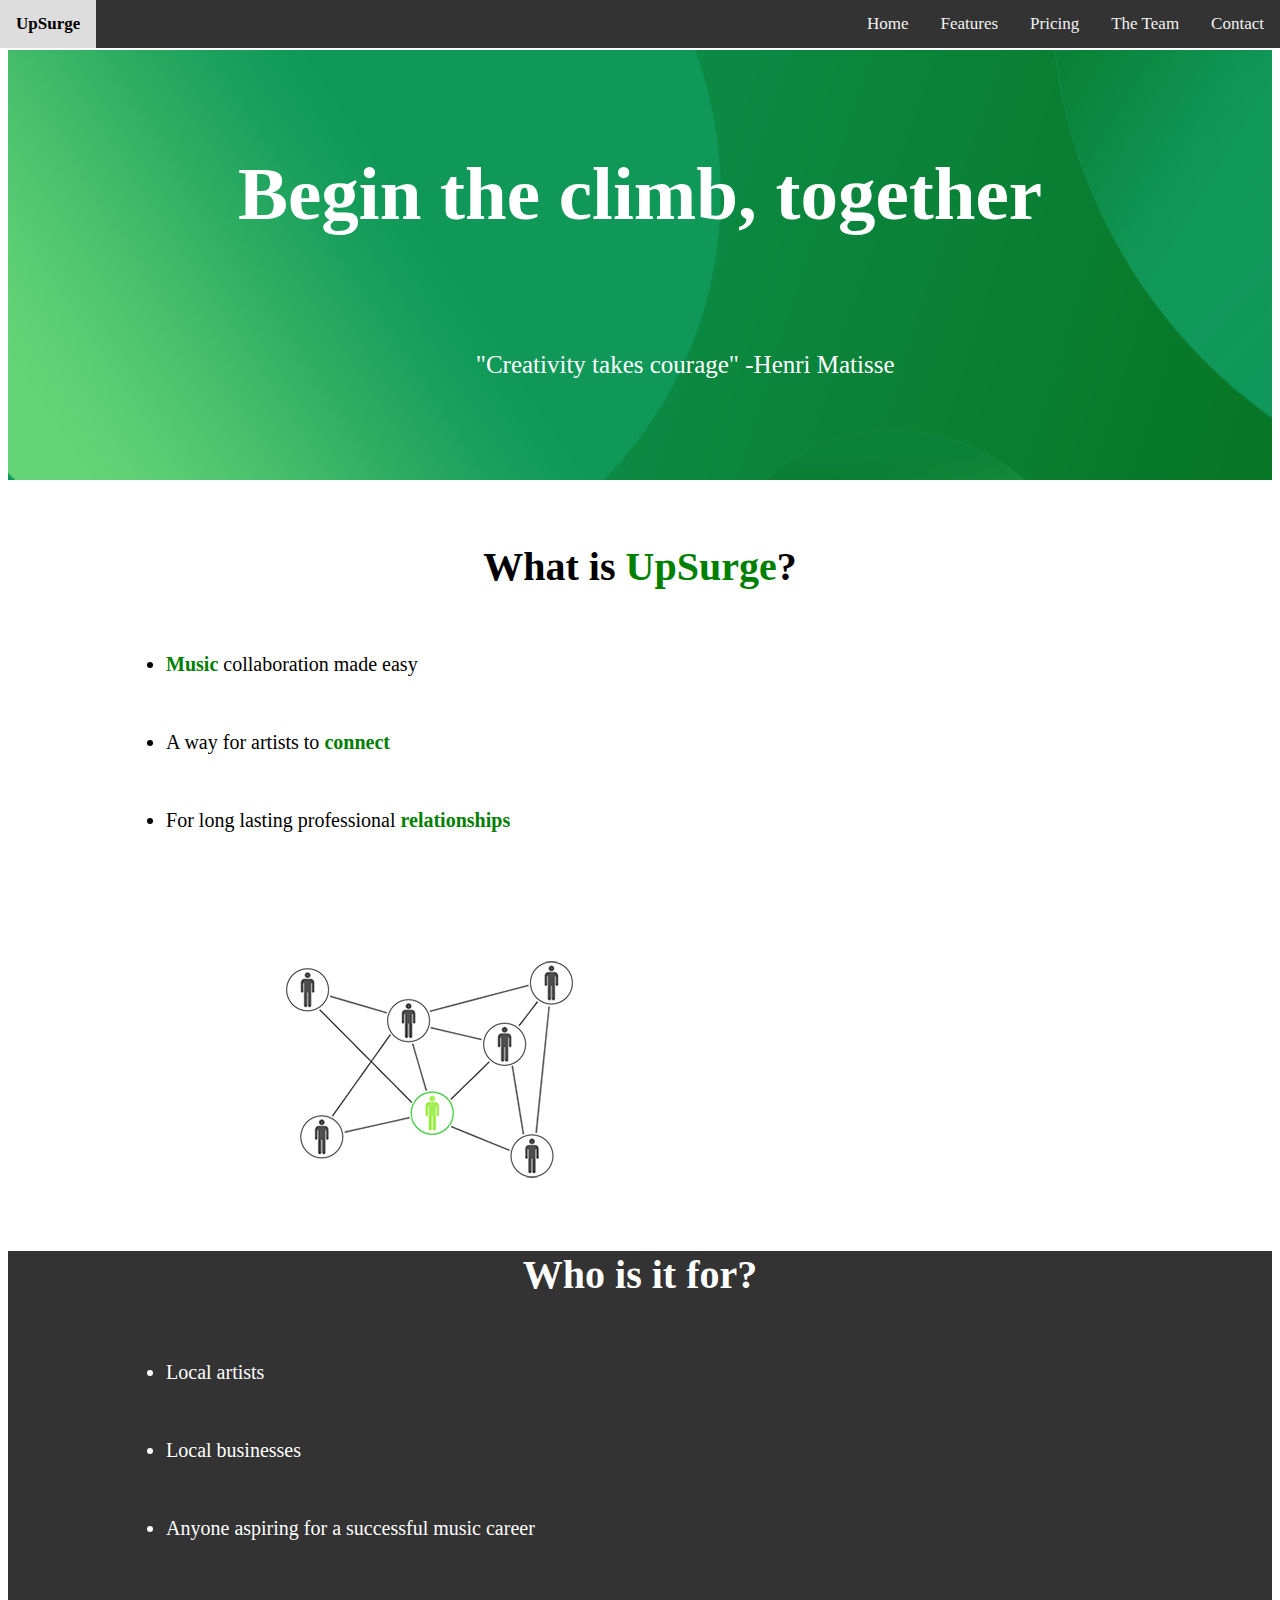
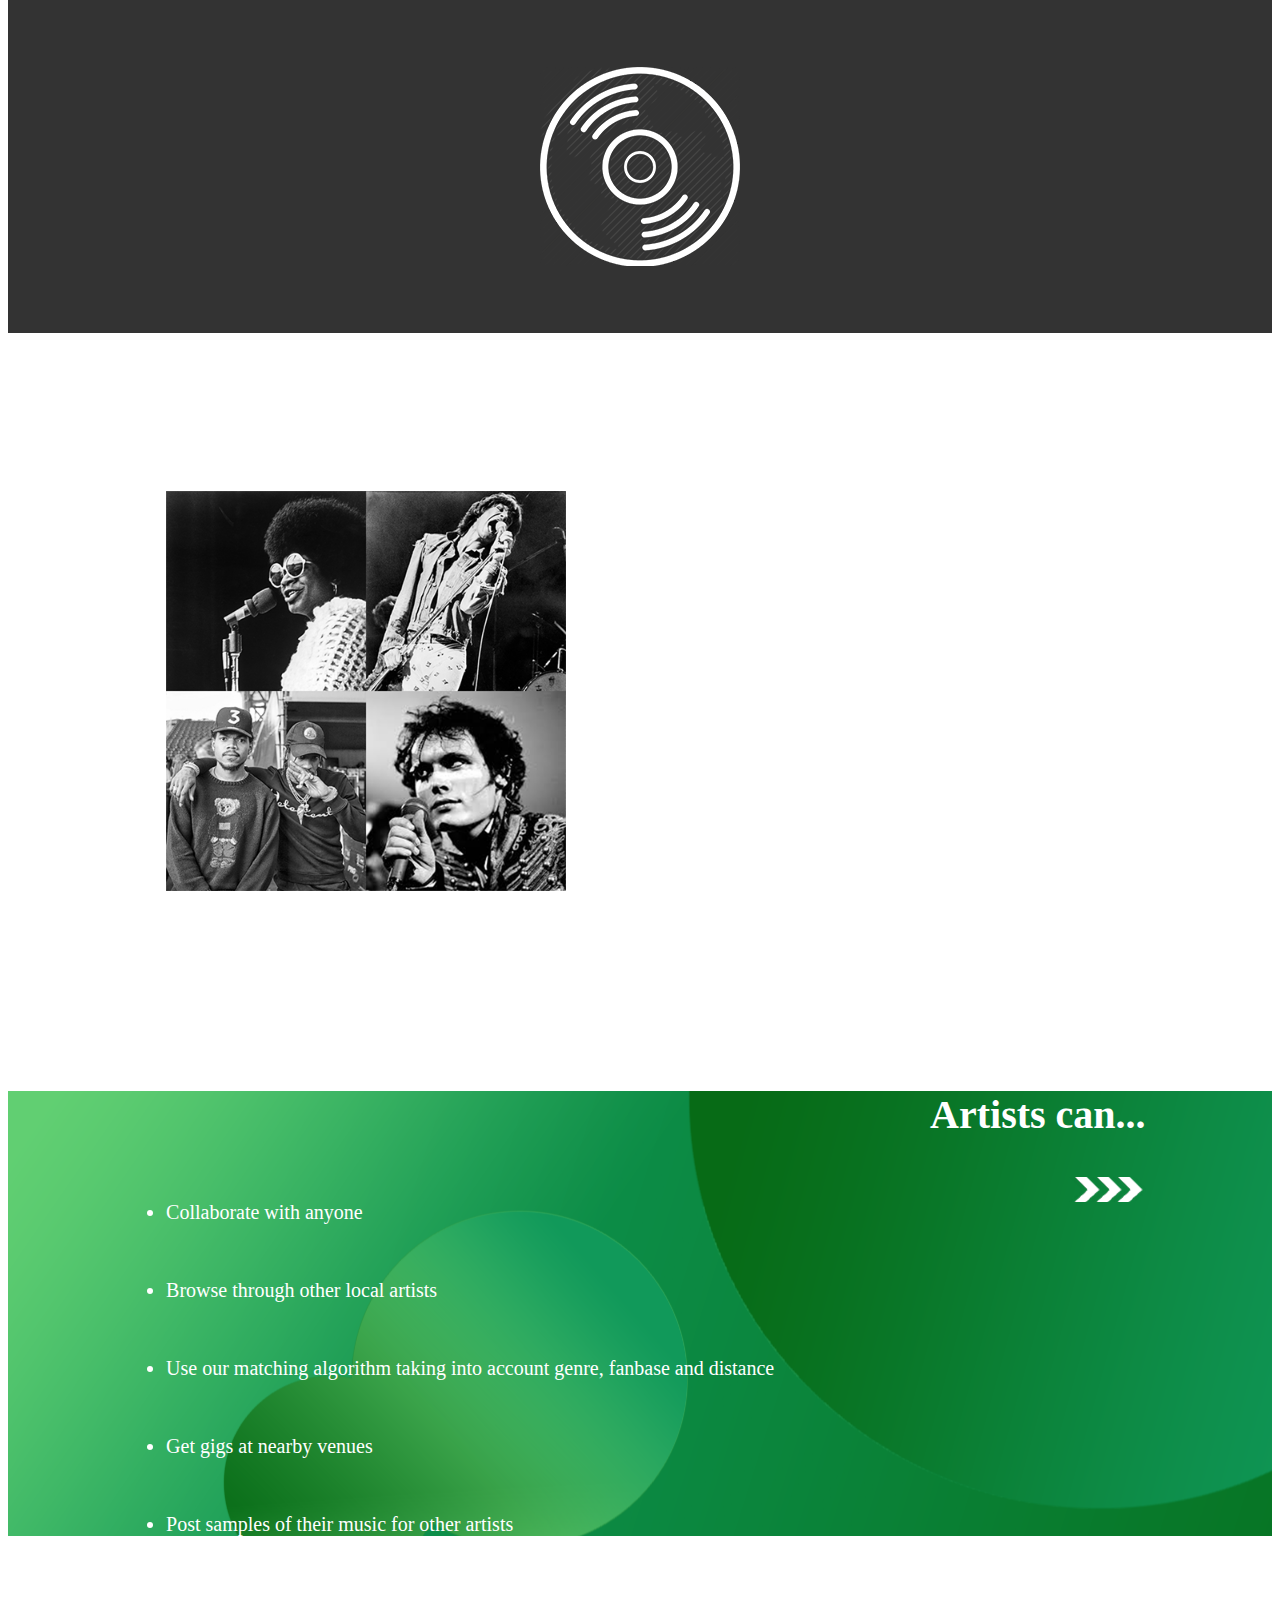
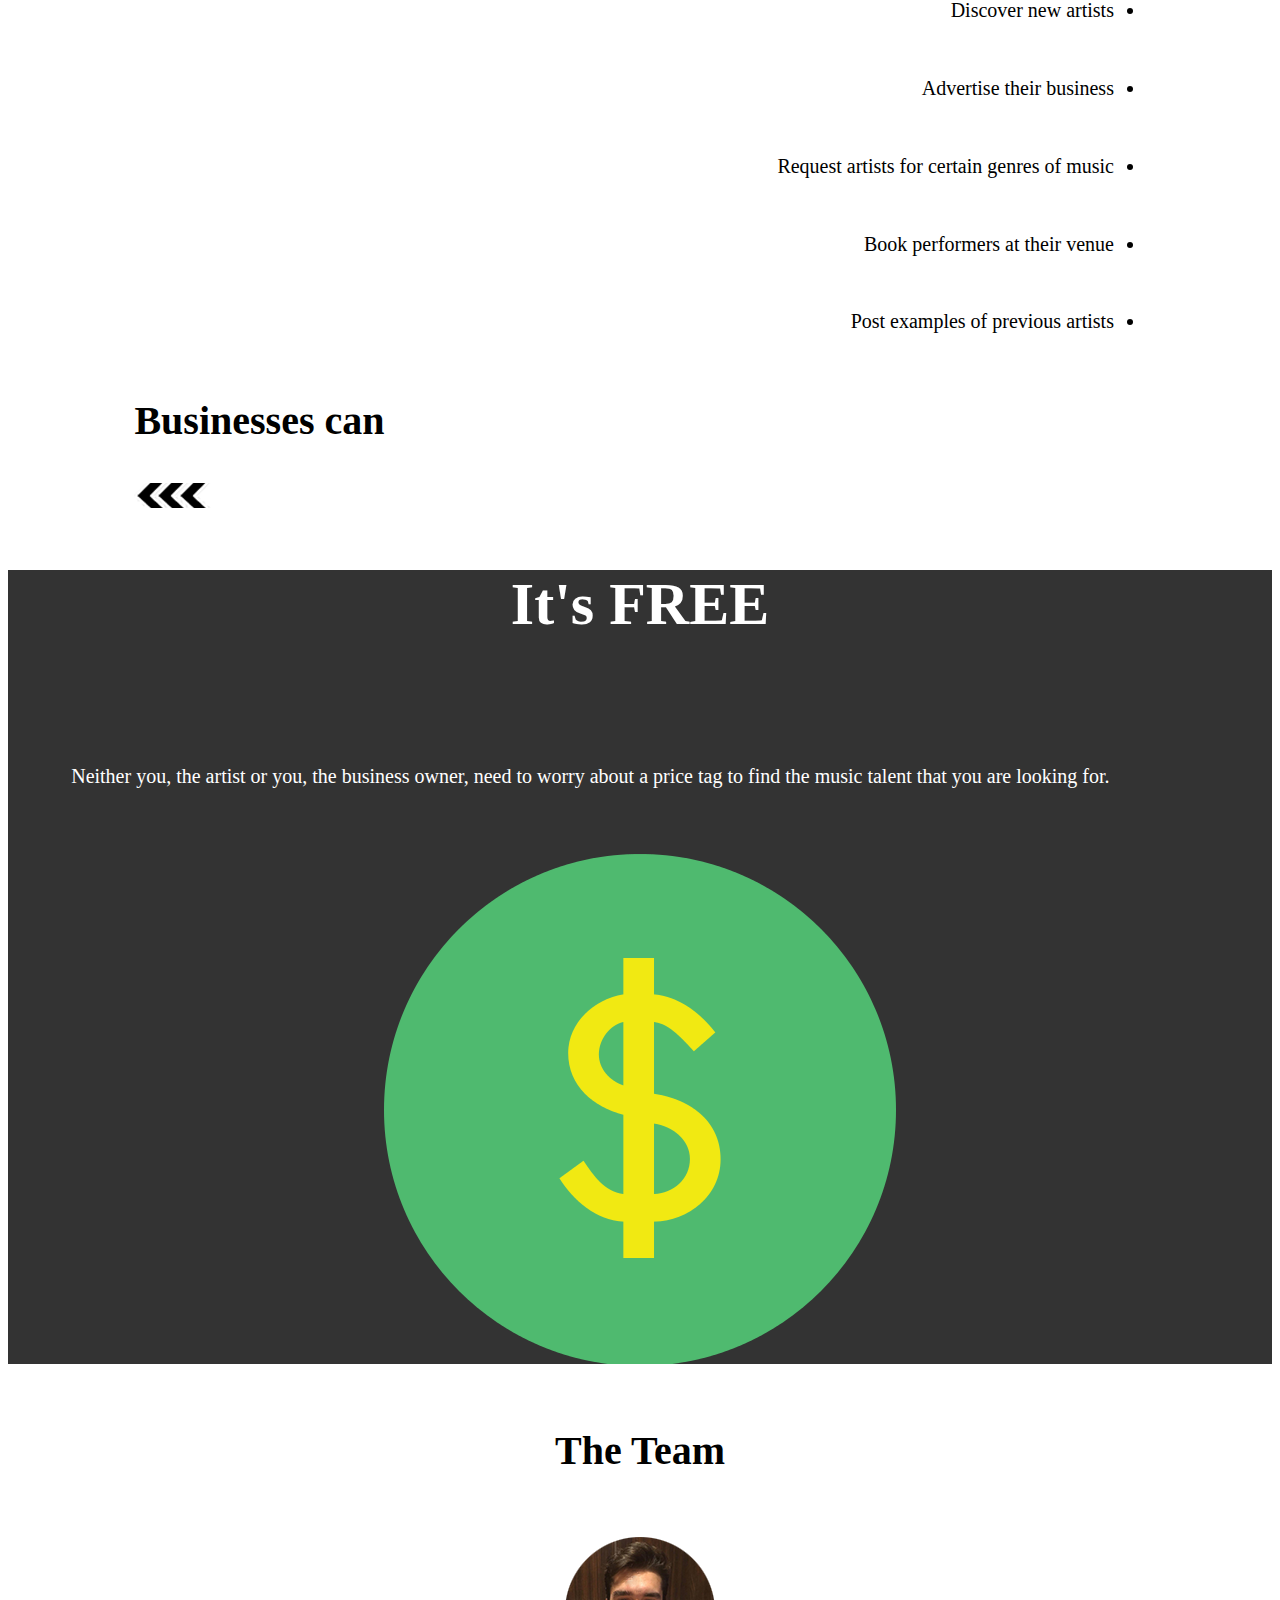
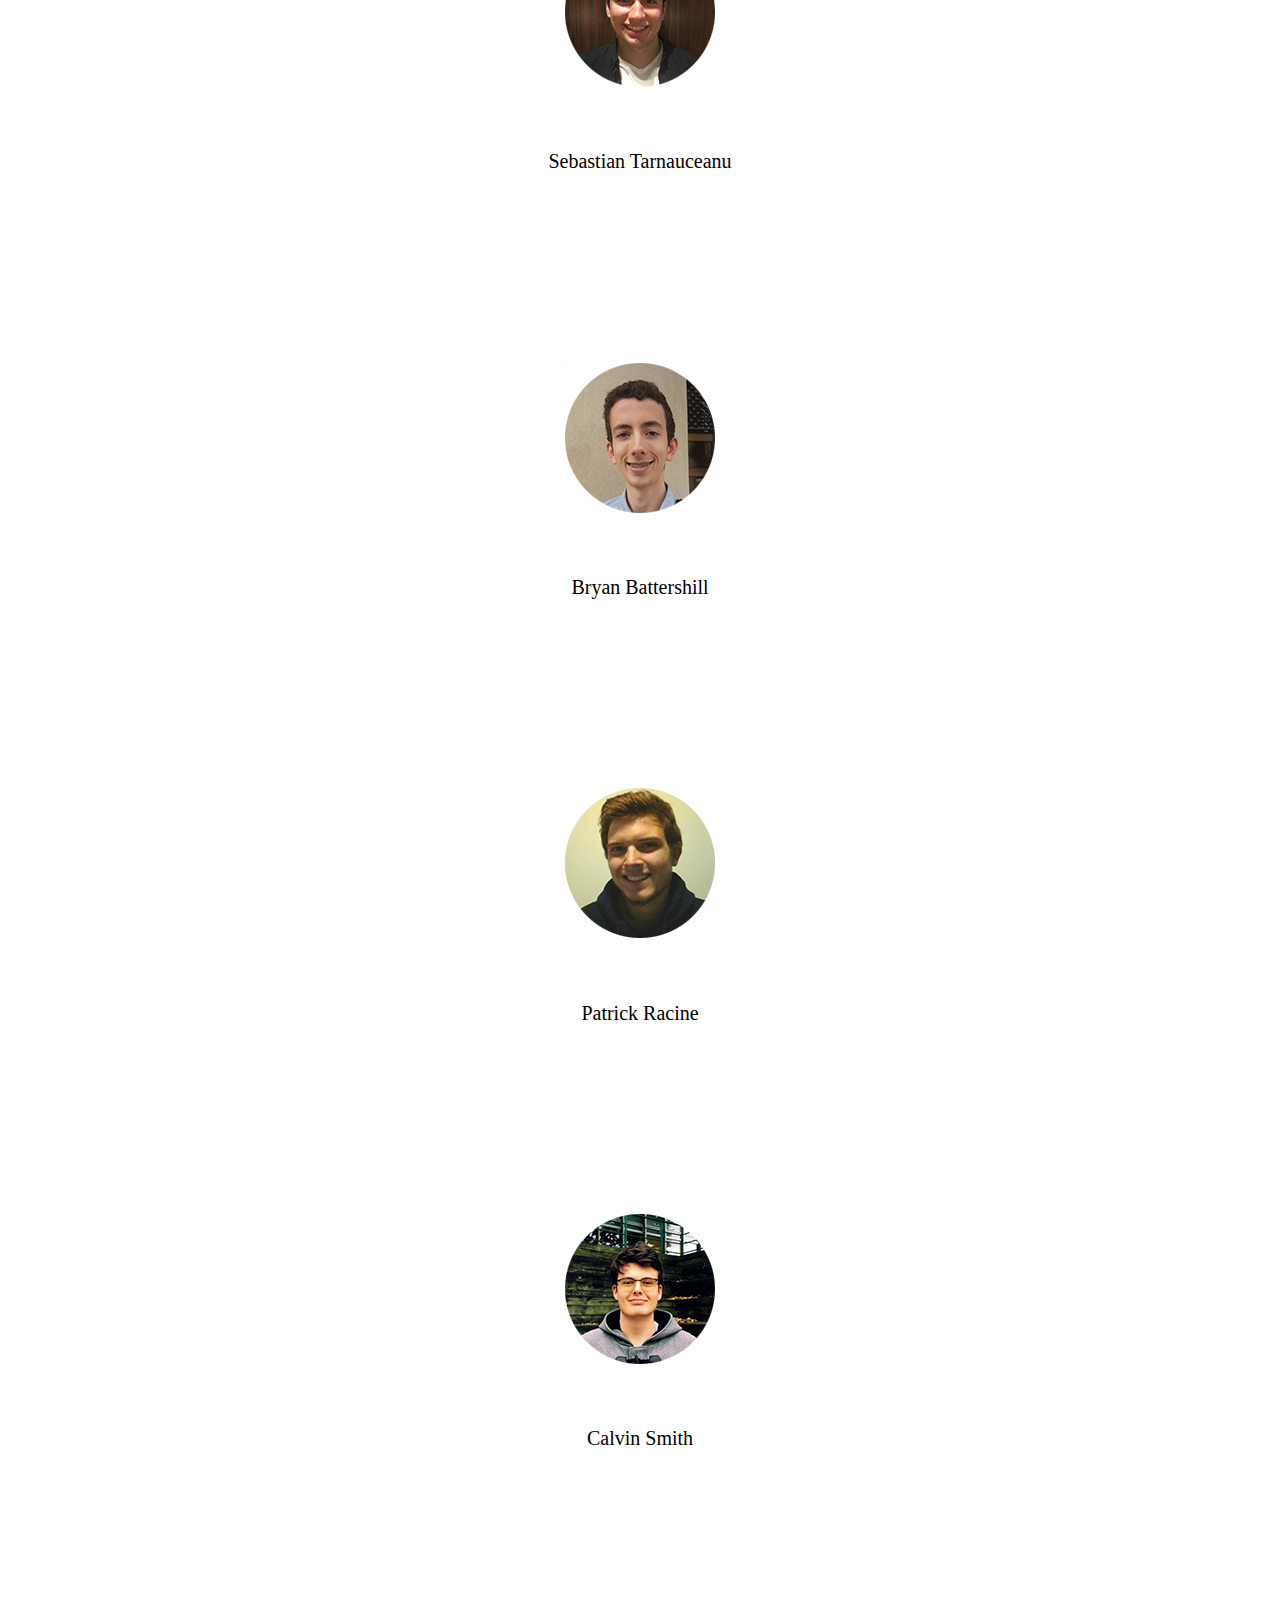
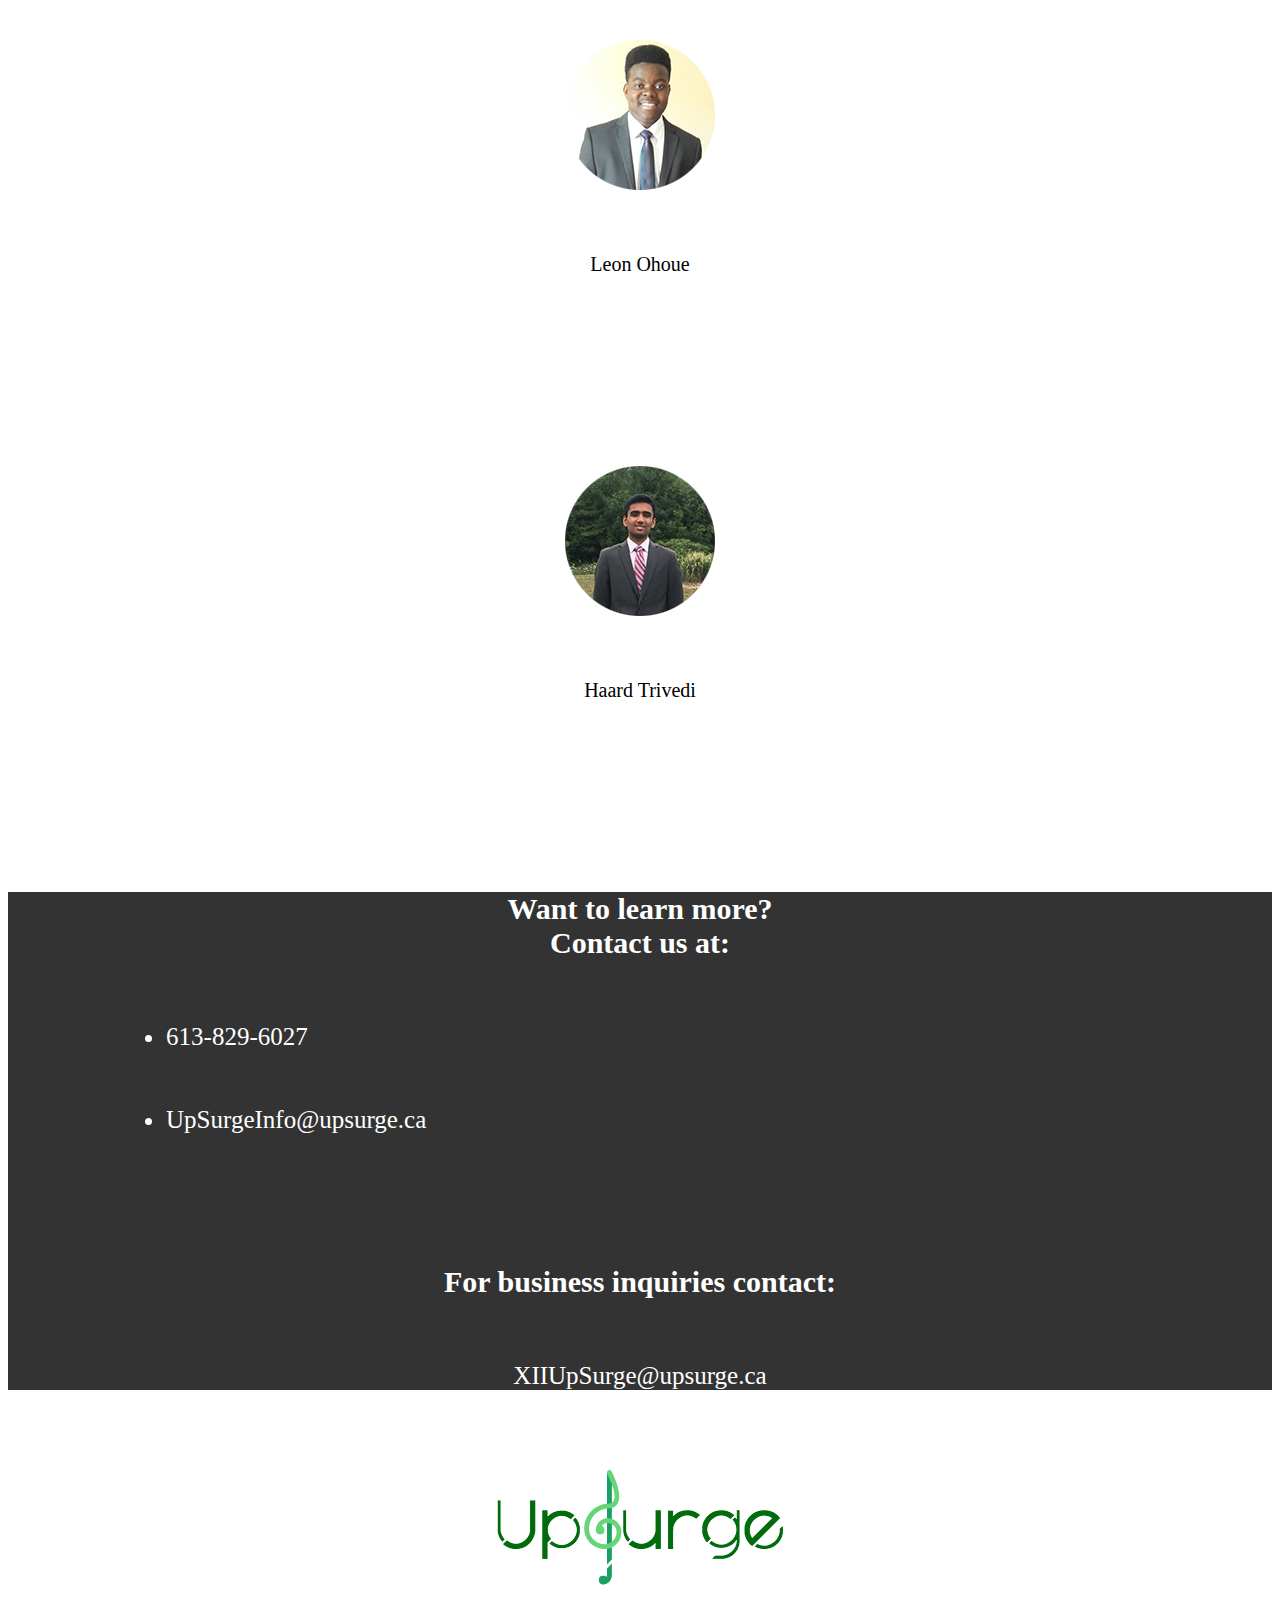
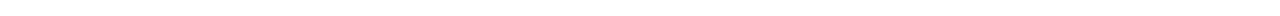
<file: index.html>
<!DOCTYPE html>
<html lang="en">

<head>
    
    <title>UpSurge</title>
    
    <meta charset="utf-8">
    
    <meta name="viewport" content="width=device-width, initial-scale=1">
    
    <link rel="stylesheet" href="https://maxcdn.bootstrapcdn.com/bootstrap/4.0.0-beta.2/css/bootstrap.min.css" integrity="sha384-PsH8R72JQ3SOdhVi3uxftmaW6Vc51MKb0q5P2rRUpPvrszuE4W1povHYgTpBfshb" crossorigin="anonymous">
    
    <script src="https://maxcdn.bootstrapcdn.com/bootstrap/4.0.0-beta.2/js/bootstrap.min.js" integrity="sha384-alpBpkh1PFOepccYVYDB4do5UnbKysX5WZXm3XxPqe5iKTfUKjNkCk9SaVuEZflJ" crossorigin="anonymous"></script>

    <style>
    
        #introText {
            
            padding-top: 8%;
            text-align: center;
            color: white;
            padding-bottom: 5%;
            font-size: 75px
            
        }
        
        #PricingText {
            
            margin-top: 10%;
            text-align: center;
            color: white;
            padding-bottom: 5%;
            font-size: 60px
            
        }
        
        #introParagraph {
            
            text-align: left;
            color: white;
			margin-left: 37%;
            padding-bottom: 8%;
            font-size: 25px
            
        }
        
        
        
        .topnav {
            
            background-color: #333;
            overflow: hidden;
			position: fixed;
			top: 0;
			left: 0;
            width: 100%;
            z-index: 1;
            
        }
        
        .topnav a {
            
            float: right;
            display: block;
            color: #f2f2f2;
            text-align: center;
            padding: 14px 16px;
            text-decoration: none;
            font-size: 17px;
            
        }
        
        .topnav a:hover {
            
            background-color: #ddd;
            color: black;
            
        }
        
        .topnav a:active {
            
			background-color: #4CAF50;
            color: white;
			
        }
        a.anchor {
			display: block;
			position: relative;
			top: -27px;
			visibility: hidden;
		}
        #upSurgeNav{
            
            float: left;
			
            
        }
        
        #featuresHeadingA {
            
            text-align: right;
            color: white;
            font-size: 40px;
            margin-top: 3%;
            margin-right: 10%;
            
        }
        
        #featuresHeadingB {
            
            text-align: left;
            color: black;
            font-size: 40px;
            margin-top: 3%;
            margin-left: 10%;
             
        }
        
        ul {
            
            margin: 5%; 
            font-size: 20px
            
        }
        
        li {
            
            margin: 5%;
            
        }
    </style>

    
    
</head>

<body>
    
    <nav class="navbar navbar-default" style="background-color: #333">
        
       
    
        <div class="container-fluid">
            
            <!--MENU ITEMS-->
            
            <div class="topnav" id="topNav">
                     
                    <a href="#contact">Contact</a>
                    <a href="#theteam">The Team</a>
                    <a href="#pricing">Pricing</a>
                    <a href="#features">Features</a>
                    <a href="#">Home</a>
                    <a id="upSurgeNav" href="#"><b>UpSurge</b></a>
            </div>
        
        </div>
    
    </nav>
    
    <!--THIS IS THE HOME PAGE IMAGE AREA-->
    
    <div class="container-fluid">
        
        <div class="row">
            
            <div class="col-md-12" style="background-image: url(UpSurgeLayersForBackground.png)">
                
                <h1 id="introText">Begin the climb, together</h1>
        
              
				<center>
					<p id="introParagraph">"Creativity takes courage" -Henri Matisse</p>
                </center>
				
            </div>
        
        </div>
    
    </div>
    
    <!--IT ENDS HERE-->
    <!--WHAT IS UPSURGE, WHO ITS FOR AND ARTIST PHOTOS-->
     <div class="container-fluid">
        
        <div class="row">
            
            <div class="col-md-4" style="background-color: white">
            
                <h1 style="text-align: center; margin-top: 5%; font-size: 40px">What is <span style="color: green">UpSurge</span>?</h1>
                
                <ul>
                
                    <li><span style="color: green; font-weight: bold">Music</span> collaboration made easy</li>
                    <li>A way for artists to <span style="color: green; font-weight: bold">connect</span> </li>
                    <li>For long lasting professional <span style="color: green; font-weight: bold">relationships</span></li>
                    
                
                </ul>
                
                <img src="connections.png" style="margin-left: 22%; margin-top: 5%">
                
               
                
            </div>
            
            <div class="col-md-4" style="background-color: #333">
                
                <h1 style="text-align: center; margin-top: 5%; font-size: 40px; color: white">Who is it for?</h1>
                
                <ul style="color: white">
                
                    <li>Local artists</li>
                    <li>Local businesses </li>
                    <li>Anyone aspiring for a successful music career</li>
                    
                
                </ul>
                <center>
                    
                    <img src="record.png" style="text-align: center; margin: 5%">
                
                </center>
                
                
            </div>
            
            <div class="col-md-4" style="background-color: white">
                
                <img src="musicartists.png" alt="" style = "margin: 12.5%" height=400px width=400px>
                
            </div>
            
        
        </div>
    
    </div>
    
     <!--SECOND GREEN BACKGROUND, ARTIST FEATURE SECTION-->
    
    <div class="container-fluid">
        
        <div class="row">
            
            <div class="col-md-12" style="background-image: url(UpSurgeLayersForBackground2.png)">
                
                <div class="container-fluid">
                
                    <div class="row">
                    
                        <div class="col-md-6">
							<a class="anchor" id="features"></a>
								<h1 id="featuresHeadingA">Artists can...</h1>
           
                            <img src="arrow.png" alt="" style="float: right; margin-right: 10%; margin-top: 1%">
                
                        </div>
        
                        <div class="col-md-6">
                
                            <ul style="color: white">
                            
                                <li>Collaborate with anyone</li>
                                <li>Browse through other local artists</li>
                                <li>Use our matching algorithm taking into account genre, fanbase and distance</li>
                                <li>Get gigs at nearby venues</li>
                                <li>Post samples of their music for other artists</li>
                            
                            </ul>
                
                        </div>
                    
                    </div>
                
                </div>
                        
            </div>
        
        </div>
    
    </div>
    
    <!--WHITE BACKGROUND, BUSINESS FEATURE SECTION-->
    
    <div class="container-fluid">
        
        <div class="row">
            
            <div class="col-md-12" style="background-color: white">
                
                <div class="container-fluid">
                
                    <div class="row">
                    
                        <div class="col-md-6">
                
                            
                            
                            <ul style="direction: rtl">
                            
                                <li style="text-align: right">Discover new artists</li>
                                <li style="text-align: right">Advertise their business</li>
                                <li style="text-align: right">Request artists for certain genres of music</li>
                                <li style="text-align: right">Book performers at their venue</li>
                                <li style="text-align: right">Post examples of previous artists</li>
                            
                            </ul>
                
                        </div>
        
                        <div class="col-md-6">
                            
                            <h1 id="featuresHeadingB">Businesses can</h1>
                            
                            <img src="arrow2.png" alt="" style="float: left; margin-left: 10%; margin-top: 1%; -webkit-transform: scaleX(-1); transform: scaleX(-1);">
                
                        </div>
                    
                    </div>
                
                </div>
                        
            </div>
        
        </div>
    
    </div>
    
    <!--THIRD GREEN BACKGROUND, PRICING SECTION-->
    
    <div class="container-fluid" style="background-image: url(UpSurgeLayersForBackground.png)">
        
        <div class="row">
            
            <div class="col-md-4">
                
               
                
            </div>
            
            <div class="col-md-4" style="background-color: #333">
                <a class="anchor" id="pricing"></a>
                <h1 id="PricingText">It's FREE</h1>
                
                <p style="color: white; font-size: 20px; margin: 5%">Neither you, the artist or you, the business owner, need to worry about a price tag to find the music talent that you are looking for.</p>
                
                <img src="money2.png" style="display: block; margin: 0 auto; max-width:50%; max-height:50%; margin-bottom: 5%">
                
            </div>
            
            <div class="col-md-4">
          
                
            </div>
            
        </div>
    
    </div>
    
    <!--WHITE BACKGROUND, THE TEAM SECTION-->
    
    <div class="container-fluid">
        
        <a class="anchor" id="theteam"></a>
        
        <div class="row">
            
            <div class="col-md-4">
                
            </div>
            
            <div class="col-md-4">
                
                <h1 style="text-align: center; font-size: 40px; margin: 5%">The Team</h1>
                
                
            </div>
            
            <div class="col-md-4">
               
            </div>
            
        </div>
        
        <div class="row">
            
            <div class="col-md-2">
                
                <img src="sebcropped.png" style="display: block; margin: 0 auto; margin-bottom: 5%">
                
                <p style="text-align: center; font-size: 20px; margin: 5%; margin-bottom: 15%">Sebastian Tarnauceanu</p>
                
            </div>
            
            <div class="col-md-2">
                
                <img src="bryancropped.png" style="display: block; margin: 0 auto; margin-bottom: 5%">
                
                <p style="text-align: center; font-size: 20px; margin: 5%; margin-bottom: 15%">Bryan Battershill</p>
                
            </div>
            
            <div class="col-md-2">
                
                <img src="patcropped.png" style="display: block; margin: 0 auto; margin-bottom: 5%">
                
                <p style="text-align: center; font-size: 20px; margin: 5%; margin-bottom: 15%">Patrick Racine</p>
          
            </div>
            
            <div class="col-md-2">
                
                <img src="calvincropped.png" style="display: block; margin: 0 auto; margin-bottom: 5%">
                
                <p style="text-align: center; font-size: 20px; margin: 5%; margin-bottom: 15%">Calvin Smith</p>
                
            </div>
            
            <div class="col-md-2">
                
                <img src="leoncropped.png" style="display: block; margin: 0 auto; margin-bottom: 5%">
                
                <p style="text-align: center; font-size: 20px; margin: 5%; margin-bottom: 15%">Leon Ohoue</p>
                
            </div>
            
            <div class="col-md-2">
                
                <img src="haardcropped.png" style="display: block; margin: 0 auto; margin-bottom: 5%">
                
                <p style="text-align: center; font-size: 20px; margin: 5%; margin-bottom: 15%">Haard Trivedi</p>
          
            </div>
            
        </div>
    
    </div>
    
    <!--FOURTH GREEN BACKGROUND, CONTACT SECTION-->
	<div class="container-fluid" style="background-image: url(UpSurgeLayersForBackground3.png)">
        
        <div class="row">
            
            <div class="col-md-4">
                
               
                
            </div>
            
            <div class="col-md-4" style="background-color: #333">
                <a class="anchor" id="contact"></a>
                <h1 style="color: white; font-size: 30px; text-align:center; margin: 5%">Want to learn more? <br>Contact us at:</h1>
				<ul style="color: white; font-size: 25px"> 
					<li>613-829-6027</li>
					<li>UpSurgeInfo@upsurge.ca</li>
				</ul>
				<h1 style="color: white; font-size: 30px; text-align:center"><br><br>For business inquiries contact:</h1>
				<p style="color: white; font-size: 25px; text-align:center; margin: 5%"> XIIUpSurge@upsurge.ca</p>
				
                
            </div>

	
            <div class="col-md-4">
          
                
            </div>
            
        </div></div>
    <div class="row">
	<div class="col-md-4">
                
               
                
            </div>
            <div class="col-md-4" style="background-color: white">
				<img src="Upsurge Green.png" style="display: block; margin: 0 auto; max-width:65%; max-height:65%">
			</div>
			</div>
    
    
</body>

</html>
</file>
